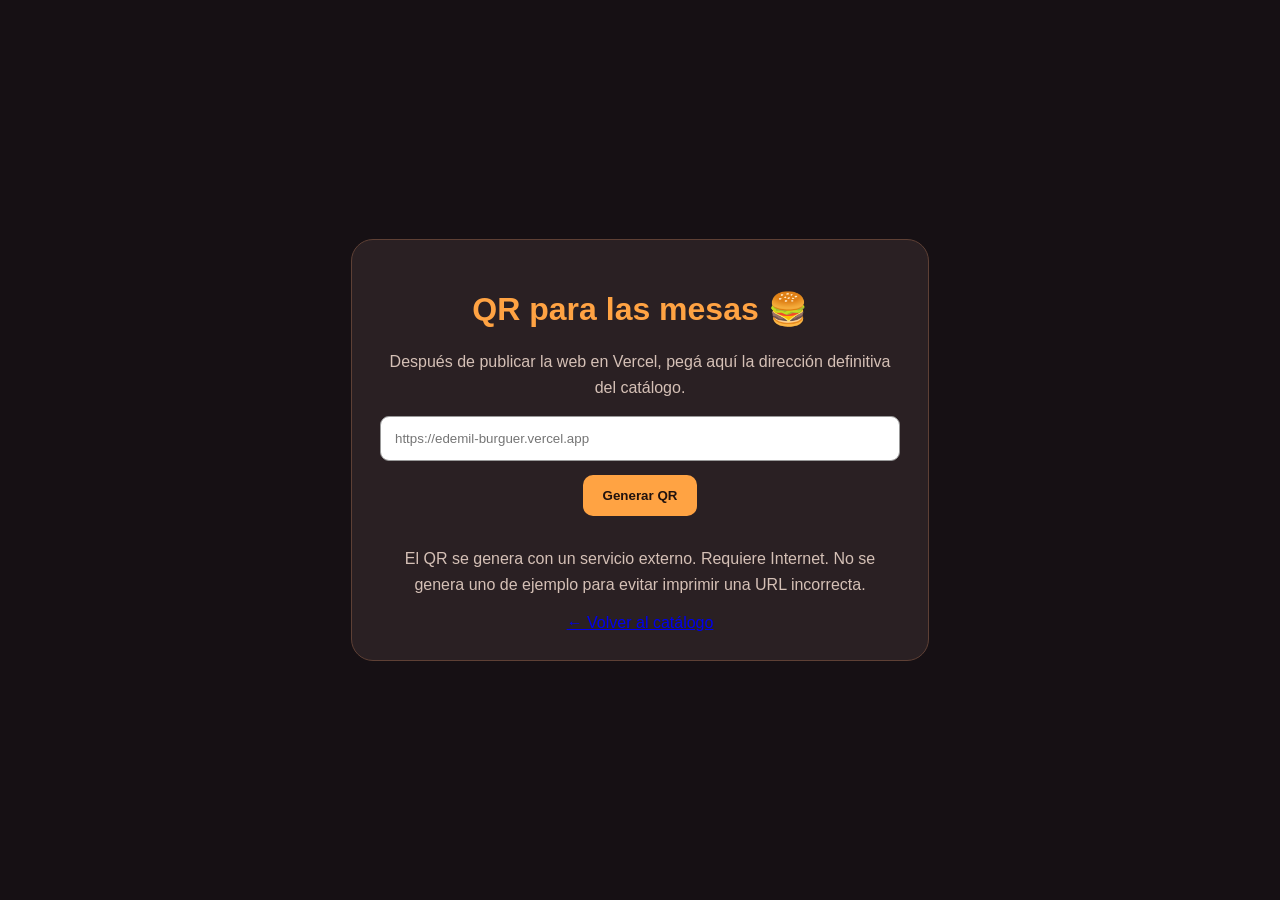
<file: generar-qr.html>
<!doctype html><html lang="es"><head><meta charset="UTF-8"><meta name="viewport" content="width=device-width,initial-scale=1"><title>Generar QR — EdeMil Burguer</title><style>body{background:#161014;color:white;font-family:Arial,sans-serif;margin:0;min-height:100vh;display:grid;place-items:center}.card{width:min(520px,90%);padding:28px;background:#2a2023;border:1px solid #5e4035;border-radius:22px;text-align:center}h1{color:#ffa343}input{width:100%;padding:14px;border-radius:9px;border:1px solid #999;box-sizing:border-box}button,a.btn{background:#ffa343;border:0;border-radius:10px;display:inline-block;padding:13px 20px;margin:14px 4px;color:#21120e;font-weight:bold;text-decoration:none;cursor:pointer}img{width:300px;max-width:100%;background:white;margin:12px auto}p{color:#d5c0b6;line-height:1.6}</style></head><body><div class="card"><h1>QR para las mesas 🍔</h1><p>Después de publicar la web en Vercel, pegá aquí la dirección definitiva del catálogo.</p><input id="url" type="url" placeholder="https://edemil-burguer.vercel.app" aria-label="Dirección de la web"><button id="create">Generar QR</button><div id="out" hidden><p>Probalo con tu teléfono antes de imprimir.</p><img id="qr" alt="Código QR del catálogo"><p><a class="btn" id="download" target="_blank" rel="noopener">Abrir QR para guardar</a></p></div><p>El QR se genera con un servicio externo. Requiere Internet. No se genera uno de ejemplo para evitar imprimir una URL incorrecta.</p><a href="index.html">← Volver al catálogo</a></div><script>document.getElementById('create').onclick=()=>{const raw=document.getElementById('url').value.trim();try{const u=new URL(raw);if(!['http:','https:'].includes(u.protocol))throw Error();const link='https://api.qrserver.com/v1/create-qr-code/?size=800x800&margin=20&data='+encodeURIComponent(u.href);document.getElementById('qr').src=link;document.getElementById('download').href=link;document.getElementById('out').hidden=false}catch(e){alert('Pegá una URL válida que empiece por https://')}};</script></body></html>
</file>
